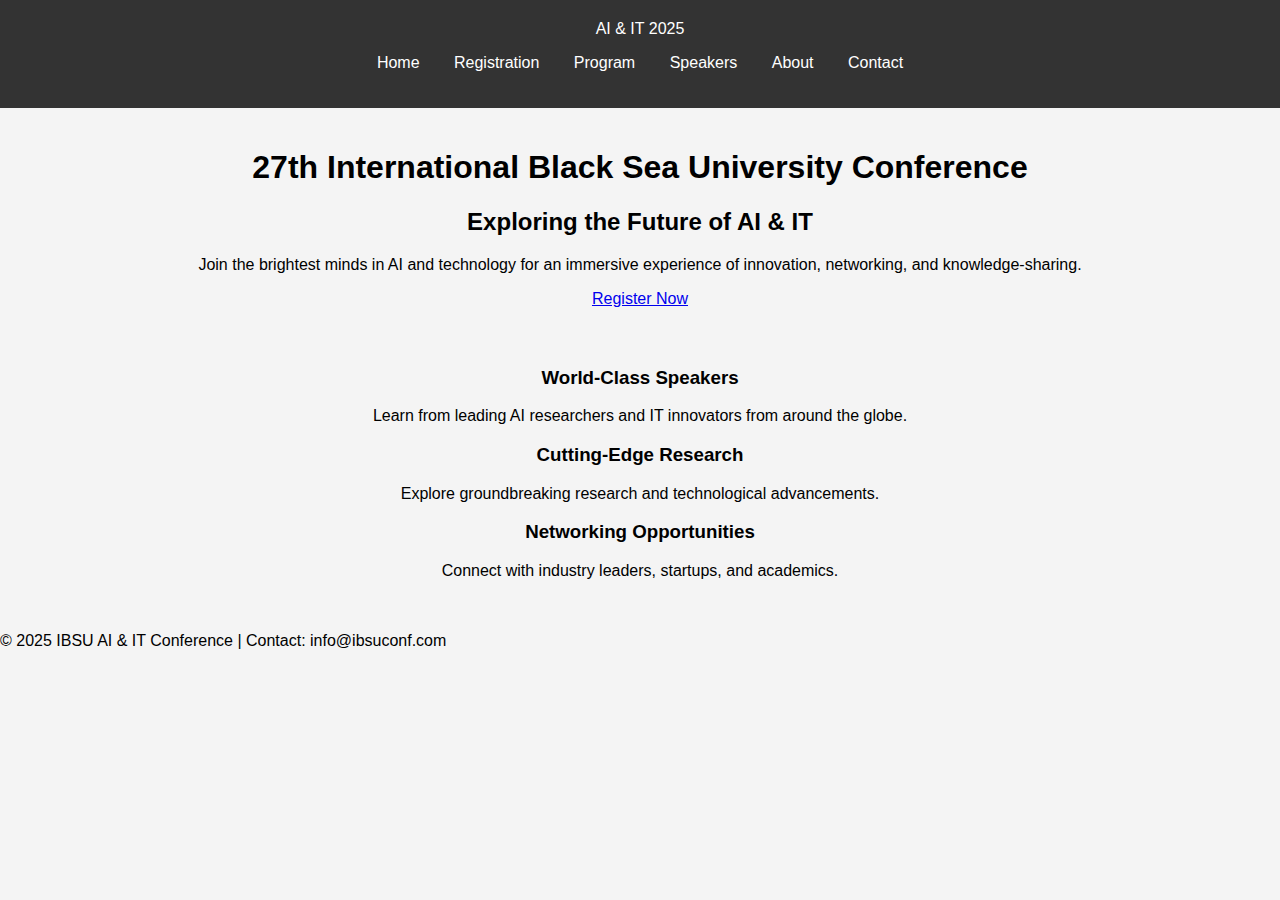
<file: index.html>
<html lang="en">
<head>
    <meta charset="UTF-8">
    <meta name="viewport" content="width=device-width, initial-scale=1.0">
    <title>27th IBSU Conference on AI & IT</title>
    <link rel="stylesheet" href="styles.css">
</head>
<body>
    <header>
        <div class="logo">AI & IT 2025</div>
        <nav>
            <ul>
                <li><a href="index.html">Home</a></li>
                <li><a href="registration.html">Registration</a></li>
                <li><a href="program.html">Program</a></li>
                <li><a href="speakers.html">Speakers</a></li>
                <li><a href="about.html">About</a></li>
                <li><a href="contact.html">Contact</a></li>
            </ul>
        </nav>
    </header>
    
    <section class="hero">
        <h1>27th International Black Sea University Conference</h1>
        <h2>Exploring the Future of AI & IT</h2>
        <p>Join the brightest minds in AI and technology for an immersive experience of innovation, networking, and knowledge-sharing.</p>
        <a href="registration.html" class="cta-button">Register Now</a>
    </section>
    
    <section class="highlights">
        <div class="highlight">
            <h3>World-Class Speakers</h3>
            <p>Learn from leading AI researchers and IT innovators from around the globe.</p>
        </div>
        <div class="highlight">
            <h3>Cutting-Edge Research</h3>
            <p>Explore groundbreaking research and technological advancements.</p>
        </div>
        <div class="highlight">
            <h3>Networking Opportunities</h3>
            <p>Connect with industry leaders, startups, and academics.</p>
        </div>
    </section>
    
    <footer>
        <p>&copy; 2025 IBSU AI & IT Conference | Contact: info@ibsuconf.com</p>
    </footer>
</body>
</html
</file>
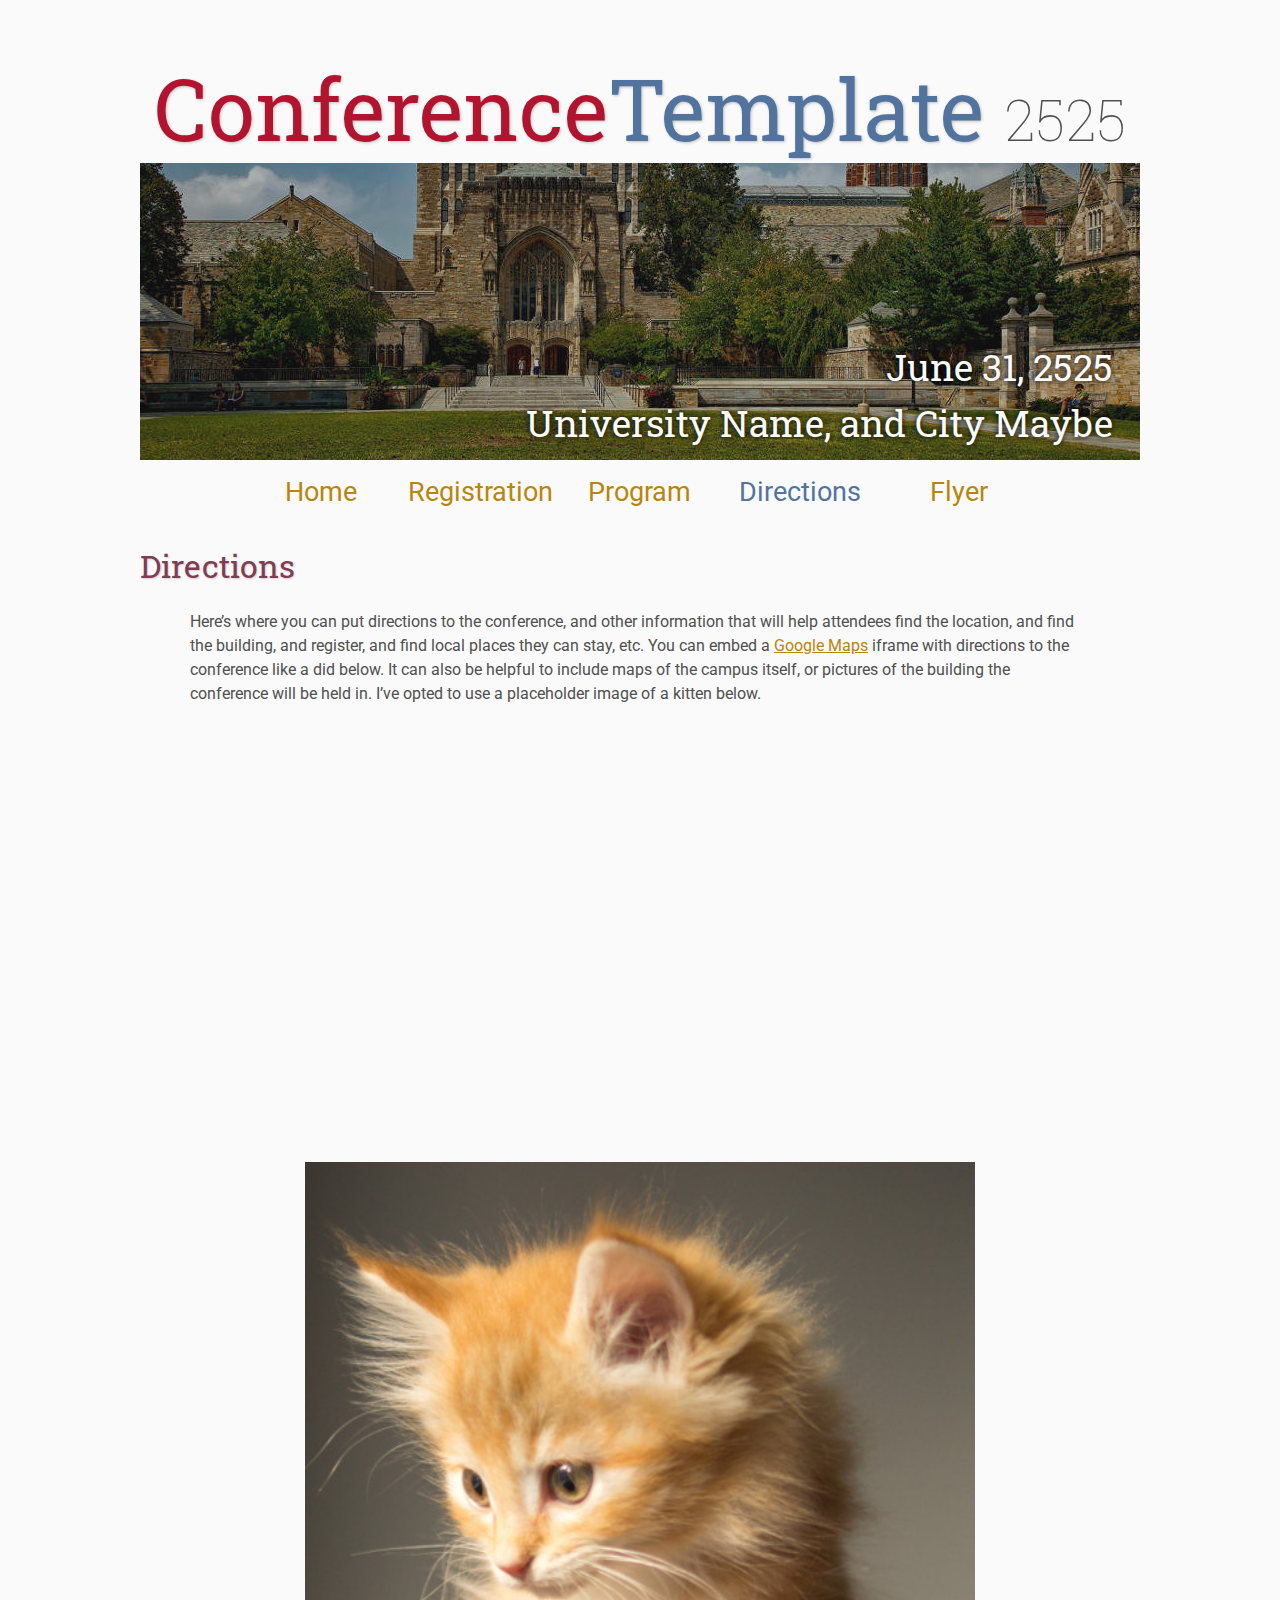
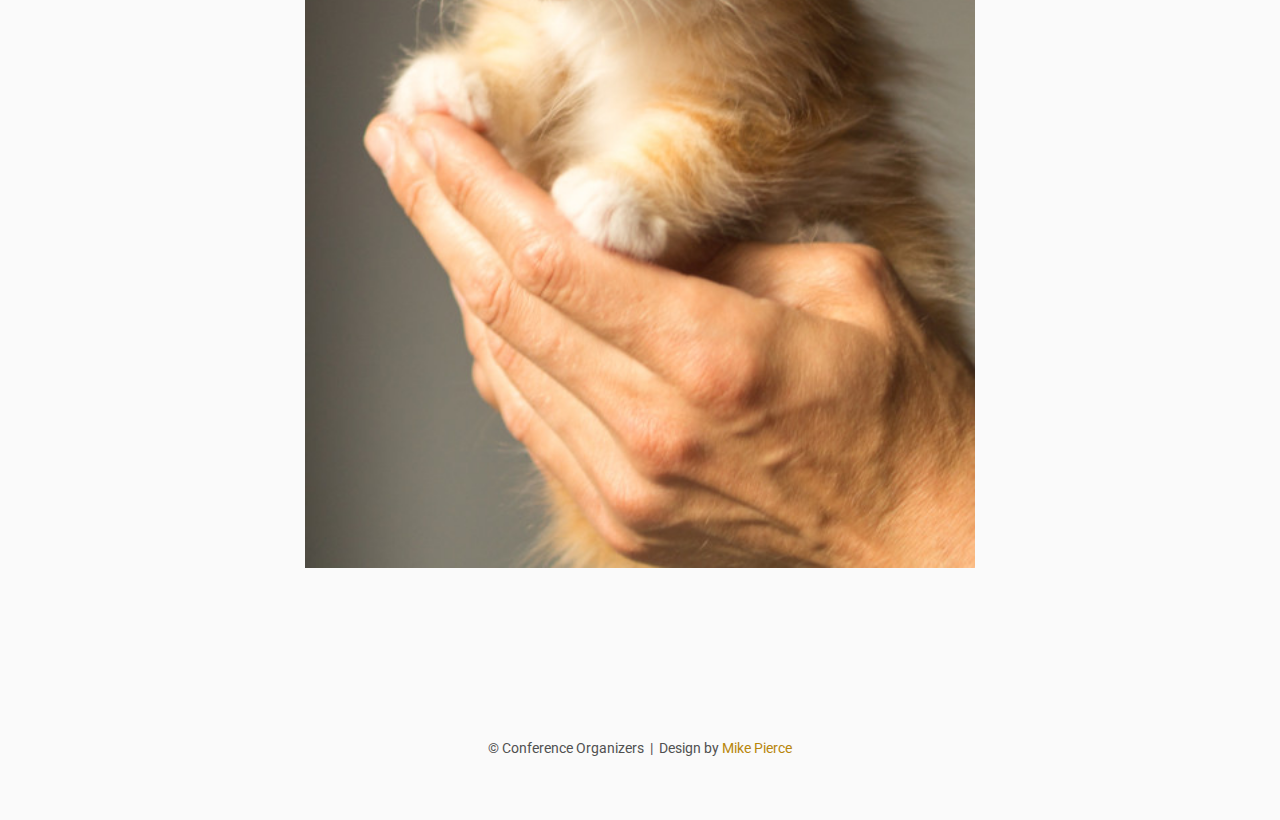
<file: directions/index.html>
<!DOCTYPE html>
<html lang='en'>

<head>
    <base href="..">
    <link rel="shortcut icon" type="image/png" href="assets/favicon.png"/>
    <link rel="stylesheet" type="text/css" media="all" href="assets/main.css"/>
    <meta name="description" content="Conference Template">
    <meta name="resource-type" content="document">
    <meta name="distribution" content="global">
    <meta name="KeyWords" content="Conference">
    <title>Directions | Conference Template</title>
</head>

<body>

    <div class="banner">
        <img src="assets/banner.jpg" alt="Conference Template Banner">
        <div class="top-left">
            <span class="title1">Conference</span><span class="title2">Template</span> <span class="year">2525</span>
        </div>
        <div class="bottom-right">
            June 31, 2525 <br> University Name, and City Maybe
        </div>
    </div>

    <table class="navigation">
        <tr>
            <td class="navigation">
                <a title="Conference Home Page" href=".">Home</a>
            </td>
            <td class="navigation">
                <a title="Register for the Conference" href="registration">Registration</a>
            </td>
            <td class="navigation">
                <a title="Conference Program" href="program">Program</a> 
            </td>
            <td class="navigation">
                <a class="current" title="Directions to the Conference" href="directions">Directions</a>
            </td>
            <td class="navigation">
                <a title="Conference Flyer" href="flyer">Flyer</a>
            </td>
        </tr>
    </table>


    <h2>Directions</h2>
    <p>
        Here&rsquo;s where you can put directions to the conference,
        and other information that will help attendees find the location,
        and find the building, and register, and find local places they can stay, etc.
        You can embed a <a href="https://www.google.com/maps">Google Maps</a> iframe
        with directions to the conference like a did below.
        It can also be helpful to include maps of the campus itself,
        or pictures of the building the conference will be held in.
        I&rsquo;ve opted to use a placeholder image of a kitten below.
    </p>

    <iframe class="directions" src="https://www.google.com/maps/embed?pb=!1m18!1m12!1m3!1d134998.56138929052!2d-121.98776790326531!3d37.869213445646146!2m3!1f0!2f0!3f0!3m2!1i1024!2i768!4f13.1!3m3!1m2!1s0x808ff431db2f96d1%3A0x8b99d90a20aa67de!2sMt+Diablo!5e0!3m2!1sen!2sus!4v1561787340910!5m2!1sen!2sus"></iframe>

    <img class="center" src="assets/kitten4.jpg" alt="This is just a kitten right now" id="kitten">

    <footer>
        &copy; Conference Organizers
        &nbsp;|&nbsp; Design by <a href="https://github.com/mikepierce">Mike Pierce</a>
    </footer>

</body>
</html>
</file>
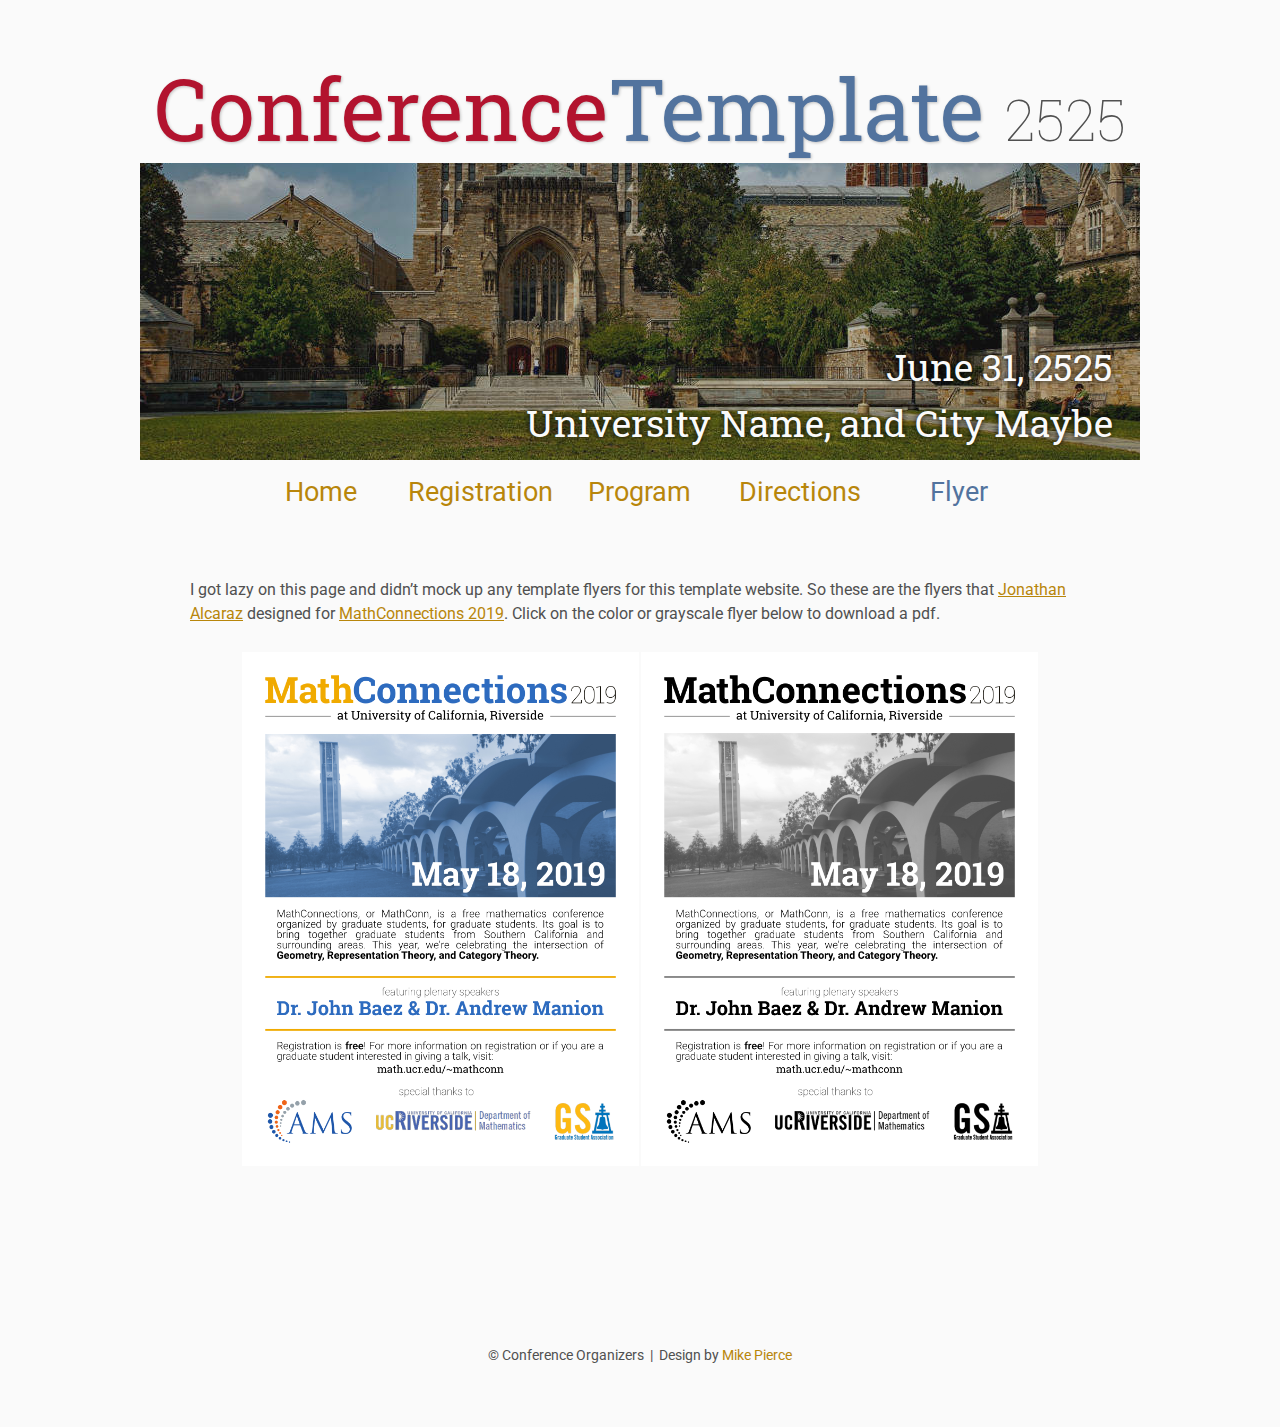
<file: flyer/index.html>
<!DOCTYPE html>
<html lang='en'>

<head>
    <base href="..">
    <link rel="shortcut icon" type="image/png" href="assets/favicon.png"/>
    <link rel="stylesheet" type="text/css" media="all" href="assets/main.css"/>
    <meta name="description" content="Conference Template">
    <meta name="resource-type" content="document">
    <meta name="distribution" content="global">
    <meta name="KeyWords" content="Conference">
    <title>Flyer | Conference Template</title>
</head>

<body>

    <div class="banner">
        <img src="assets/banner.jpg" alt="Conference Template Banner">
        <div class="top-left">
            <span class="title1">Conference</span><span class="title2">Template</span> <span class="year">2525</span>
        </div>
        <div class="bottom-right">
            June 31, 2525 <br> University Name, and City Maybe
        </div>
    </div>

    <table class="navigation">
        <tr>
            <td class="navigation">
                <a title="Conference Home Page" href=".">Home</a>
            </td>
            <td class="navigation">
                <a title="Register for the Conference" href="registration">Registration</a>
            </td>
            <td class="navigation">
                <a title="Conference Program" href="program">Program</a> 
            </td>
            <td class="navigation">
                <a title="Directions to the Conference" href="directions">Directions</a>
            </td>
            <td class="navigation">
                <a class="current" title="Conference Flyer" href="flyer">Flyer</a>
            </td>
        </tr>
    </table>

    <br>

    <p>
        I got lazy on this page and didn&rsquo;t mock up any template flyers for this template website.
        So these are the flyers that <a target="_blank" href="https://math.jonathanalcaraz.com/">Jonathan Alcaraz</a>
        designed for <a target="_blank" href="http://math.ucr.edu/~mathconn/">MathConnections 2019</a>.
        Click on the color or grayscale flyer below to download a pdf.
    </p>

    <table class="flyers">
        <tr>
            <td class="flyer">
                <a href="assets/MathConnections-Flyer.pdf">
                    <img src="assets/MathConnections-Flyer.png" alt="MathConnections Color Flyer" style="width:100%">
                </a>
            </td>
            <td class="flyer">
                <a href="assets/MathConnections-FlyerBW.pdf">
                    <img src="assets/MathConnections-FlyerBW.png" alt="MathConnections BW Flyer" style="width:100%">
                </a>
            </td>
        </tr>
    </table>

    <footer>
        &copy; Conference Organizers
        &nbsp;|&nbsp; Design by <a href="https://github.com/mikepierce">Mike Pierce</a>
    </footer>

</body>
</html>
</file>
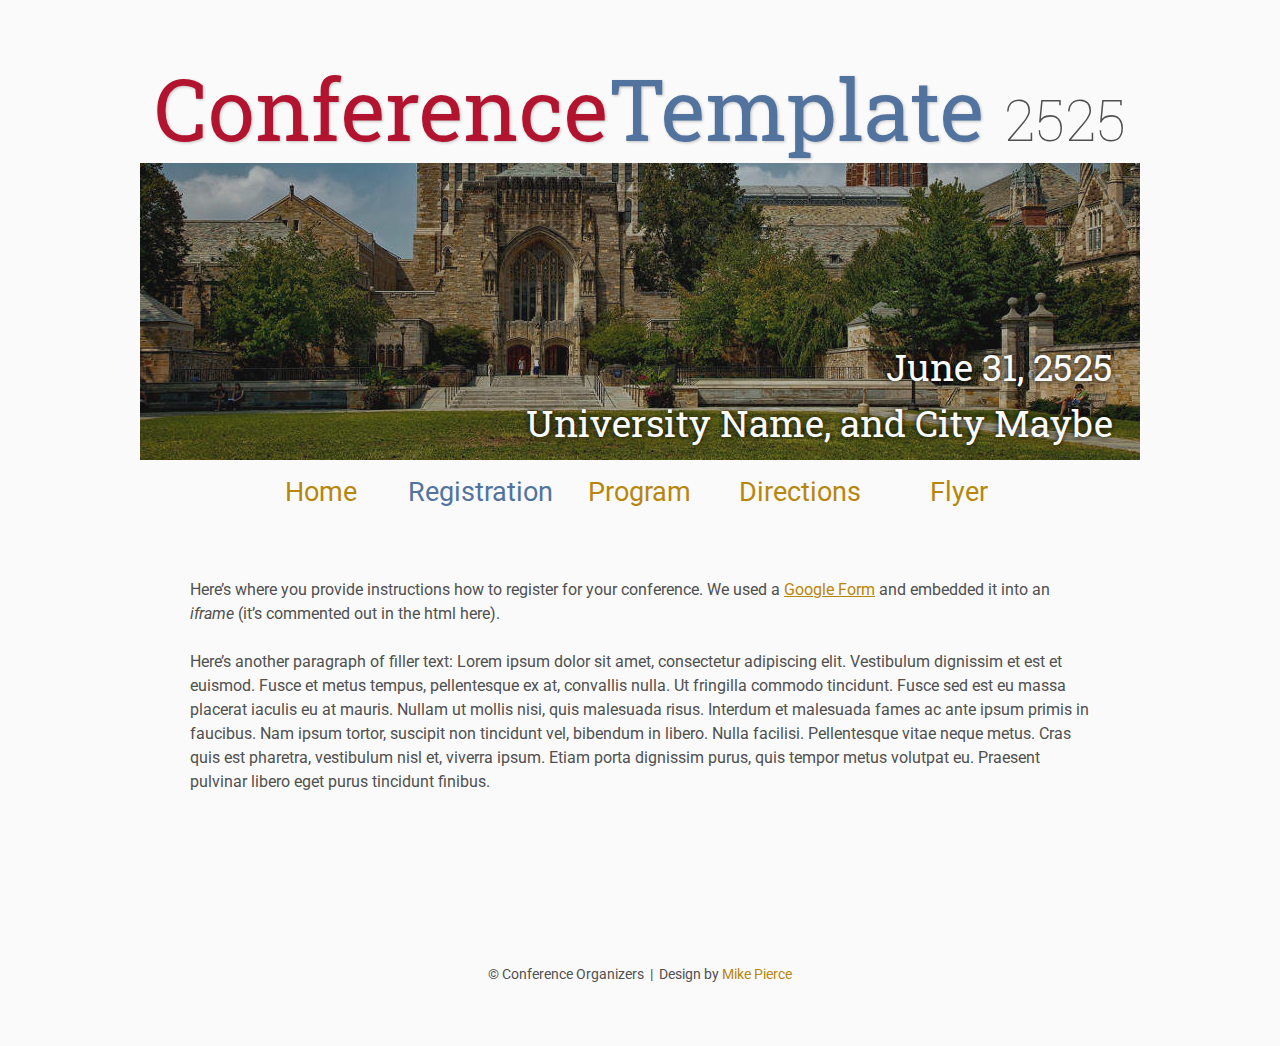
<file: registration/index.html>
<!DOCTYPE html>
<html lang='en'>

<head>
    <base href="..">
    <link rel="shortcut icon" type="image/png" href="assets/favicon.png"/>
    <link rel="stylesheet" type="text/css" media="all" href="assets/main.css"/>
    <meta name="description" content="Conference Template">
    <meta name="resource-type" content="document">
    <meta name="distribution" content="global">
    <meta name="KeyWords" content="Conference">
    <title>Registration | Conference Template</title>
</head>

<body>

    <div class="banner">
        <img src="assets/banner.jpg" alt="Conference Template Banner">
        <div class="top-left">
            <span class="title1">Conference</span><span class="title2">Template</span> <span class="year">2525</span>
        </div>
        <div class="bottom-right">
            June 31, 2525 <br> University Name, and City Maybe
        </div>
    </div>

    <table class="navigation">
        <tr>
            <td class="navigation">
                <a title="Conference Home Page" href=".">Home</a>
            </td>
            <td class="navigation">
                <a class="current" title="Register for the Conference" href="registration">Registration</a>
            </td>
            <td class="navigation">
                <a title="Conference Program" href="program">Program</a> 
            </td>
            <td class="navigation">
                <a title="Directions to the Conference" href="directions">Directions</a>
            </td>
            <td class="navigation">
                <a title="Conference Flyer" href="flyer">Flyer</a>
            </td>
        </tr>
    </table>

    <br>

    <p>
        Here&rsquo;s where you provide instructions how to register for your conference.
        We used a <a href="https://www.google.com/forms/about/">Google Form</a> 
        and embedded it into an <i>iframe</i> (it&rsquo;s commented out in the html here).
    </p>
    <!--
    <iframe class="registration" src="EMBED LINK FOR GOOGLE FORM HERE"></iframe>
    -->
    <p>
        Here&rsquo;s another paragraph of filler text:
        Lorem ipsum dolor sit amet, consectetur adipiscing elit. Vestibulum dignissim et est et euismod. Fusce et metus tempus, pellentesque ex at, convallis nulla. Ut fringilla commodo tincidunt. Fusce sed est eu massa placerat iaculis eu at mauris. Nullam ut mollis nisi, quis malesuada risus. Interdum et malesuada fames ac ante ipsum primis in faucibus. Nam ipsum tortor, suscipit non tincidunt vel, bibendum in libero. Nulla facilisi. Pellentesque vitae neque metus. Cras quis est pharetra, vestibulum nisl et, viverra ipsum. Etiam porta dignissim purus, quis tempor metus volutpat eu. Praesent pulvinar libero eget purus tincidunt finibus.
    </p>

    <footer>
        &copy; Conference Organizers
        &nbsp;|&nbsp; Design by <a href="https://github.com/mikepierce">Mike Pierce</a>
    </footer>

</body>
</html>
</file>
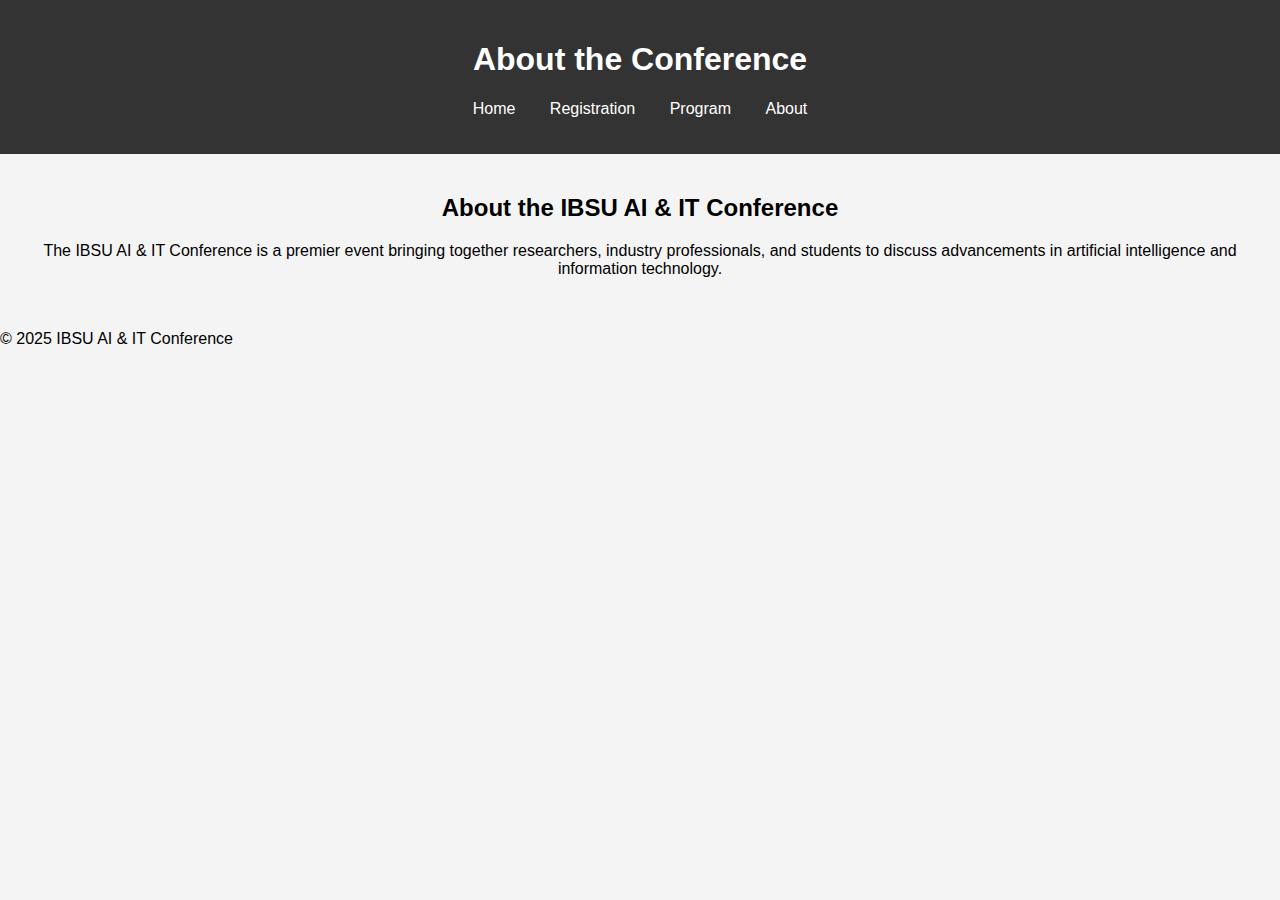
<file: about.html>
<html lang="en">
<head>
    <meta charset="UTF-8">
    <meta name="viewport" content="width=device-width, initial-scale=1.0">
    <title>About</title>
    <link rel="stylesheet" href="styles.css">
</head>
<body>
    <header>
        <h1>About the Conference</h1>
        <nav>
            <ul>
                <li><a href="index.html">Home</a></li>
                <li><a href="registration.html">Registration</a></li>
                <li><a href="program.html">Program</a></li>
                <li><a href="about.html">About</a></li>
            </ul>
        </nav>
    </header>
    
    <section>
        <h2>About the IBSU AI & IT Conference</h2>
        <p>The IBSU AI & IT Conference is a premier event bringing together researchers, industry professionals, and students to discuss advancements in artificial intelligence and information technology.</p>
    </section>
    
    <footer>
        <p>&copy; 2025 IBSU AI & IT Conference</p>
    </footer>
</body>
</html>
</file>
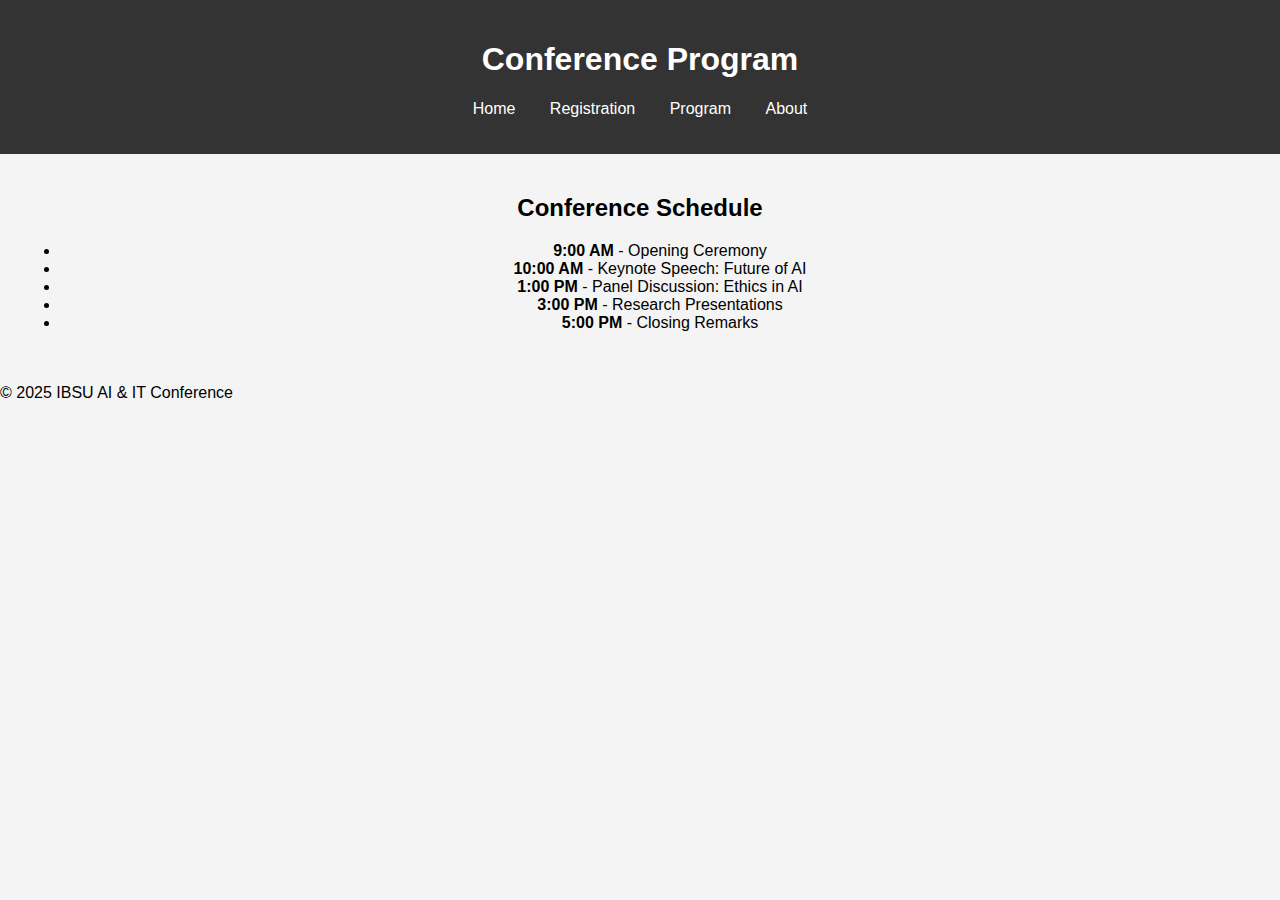
<file: program.html>
<html lang="en">
<head>
    <meta charset="UTF-8">
    <meta name="viewport" content="width=device-width, initial-scale=1.0">
    <title>Program</title>
    <link rel="stylesheet" href="styles.css">
</head>
<body>
    <header>
        <h1>Conference Program</h1>
        <nav>
            <ul>
                <li><a href="index.html">Home</a></li>
                <li><a href="registration.html">Registration</a></li>
                <li><a href="program.html">Program</a></li>
                <li><a href="about.html">About</a></li>
            </ul>
        </nav>
    </header>
    
    <section>
        <h2>Conference Schedule</h2>
        <ul>
            <li><strong>9:00 AM</strong> - Opening Ceremony</li>
            <li><strong>10:00 AM</strong> - Keynote Speech: Future of AI</li>
            <li><strong>1:00 PM</strong> - Panel Discussion: Ethics in AI</li>
            <li><strong>3:00 PM</strong> - Research Presentations</li>
            <li><strong>5:00 PM</strong> - Closing Remarks</li>
        </ul>
    </section>
    
    <footer>
        <p>&copy; 2025 IBSU AI & IT Conference</p>
    </footer>
</body>
</html>
</file>
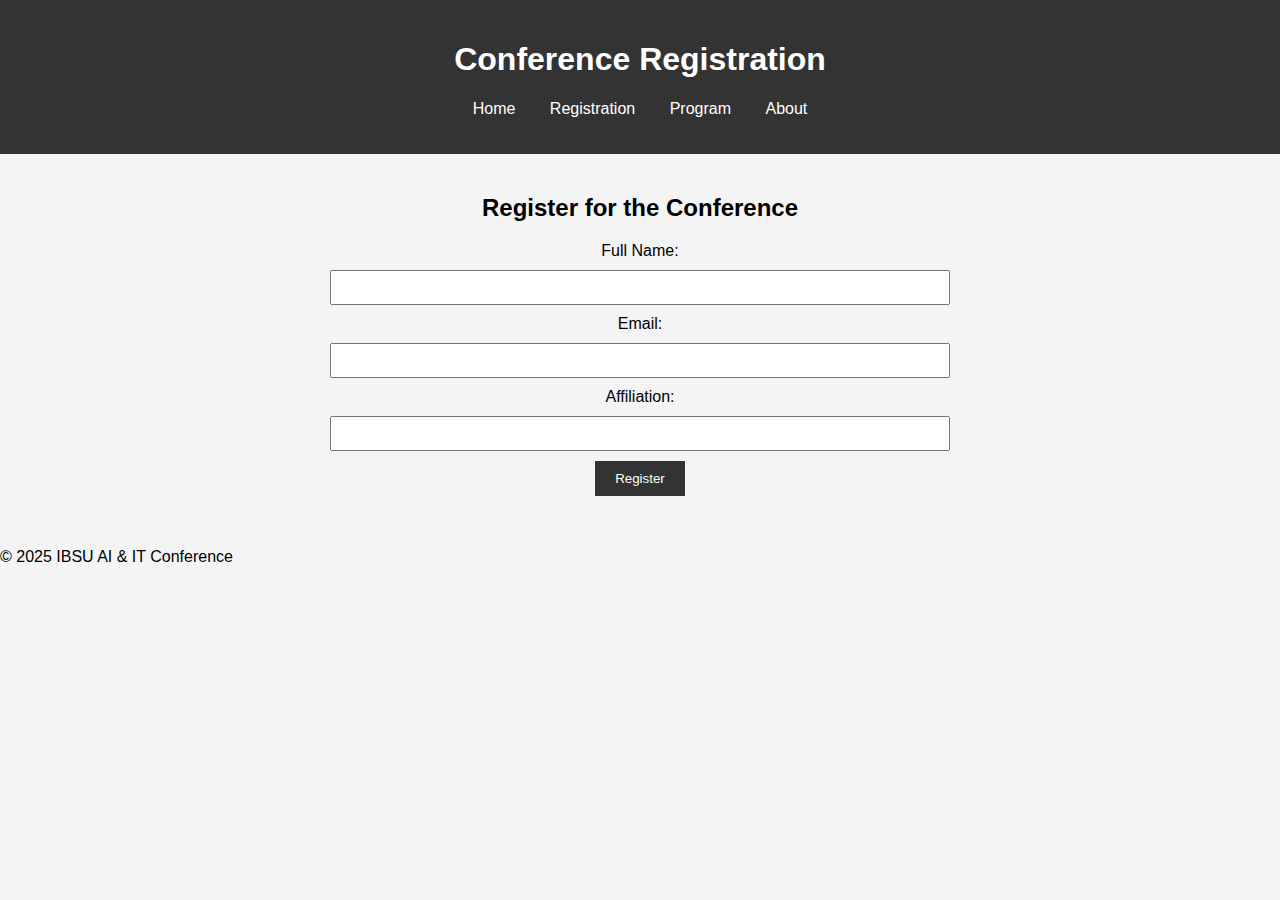
<file: registration.html>
<html lang="en">
<head>
    <meta charset="UTF-8">
    <meta name="viewport" content="width=device-width, initial-scale=1.0">
    <title>Registration</title>
    <link rel="stylesheet" href="styles.css">
</head>
<body>
    <header>
        <h1>Conference Registration</h1>
        <nav>
            <ul>
                <li><a href="index.html">Home</a></li>
                <li><a href="registration.html">Registration</a></li>
                <li><a href="program.html">Program</a></li>
                <li><a href="about.html">About</a></li>
            </ul>
        </nav>
    </header>
    
    <section>
        <h2>Register for the Conference</h2>
        <form>
            <label for="name">Full Name:</label>
            <input type="text" id="name" name="name" required>

            <label for="email">Email:</label>
            <input type="email" id="email" name="email" required>

            <label for="affiliation">Affiliation:</label>
            <input type="text" id="affiliation" name="affiliation" required>

            <button type="submit">Register</button>
        </form>
    </section>
    
    <footer>
        <p>&copy; 2025 IBSU AI & IT Conference</p>
    </footer>
</body>
</html>
</file>
<file: styles.css>
body {
        font-family: Arial, sans-serif;
        margin: 0;
        padding: 0;
        background-color: #f4f4f4;
    }
    header {
        background: #333;
        color: #fff;
        padding: 20px;
        text-align: center;
    }
    nav ul {
        list-style: none;
        padding: 0;
    }
    nav ul li {
        display: inline;
        margin: 0 15px;
    }
    nav ul li a {
        color: #fff;
        text-decoration: none;
    }
    section {
        padding: 20px;
        text-align: center;
    }
    form {
        display: flex;
        flex-direction: column;
        align-items: center;
    }
    form input {
        margin: 10px 0;
        padding: 8px;
        width: 50%;
    }
    form button {
        padding: 10px 20px;
        background: #333;
        color: #fff;
        border: none;
        cursor: pointer;
    }
</file>
